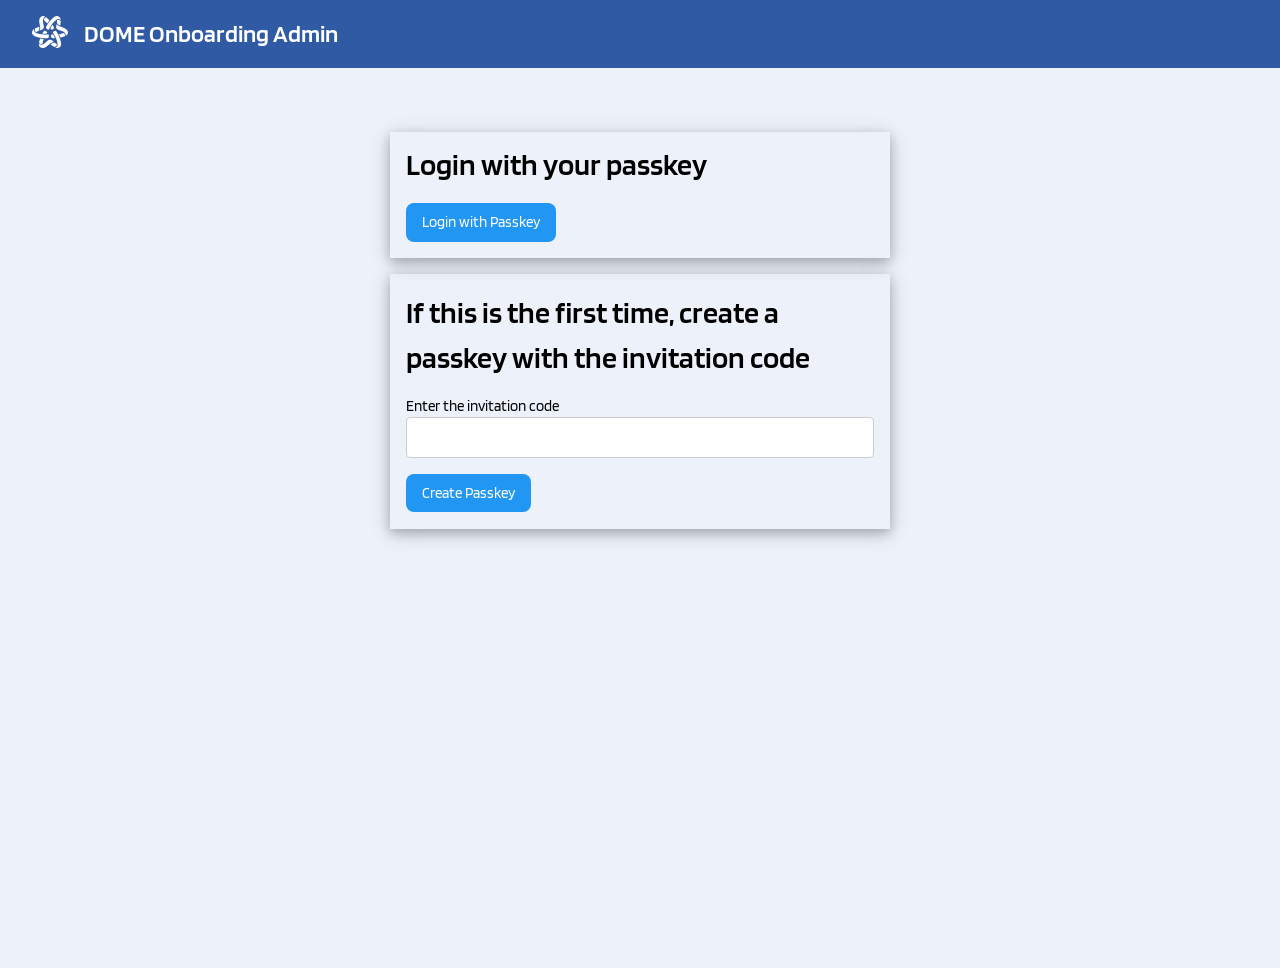
<file: front/index.html>
<!DOCTYPE html>
<html lang="en">

<head>
    <title>AdminReg</title>
    <link rel="stylesheet" href="assets/w3.css" />
    <link rel="stylesheet" href="assets/dome.css" />
    <link
        href="https://fonts.googleapis.com/css2?family=Blinker:wght@100;200;300;400;600;700;800;900&family=Caladea:ital,wght@0,400;0,700;1,400;1,700&display=swap"
        rel="stylesheet">
    <link rel="stylesheet"
        href="https://fonts.googleapis.com/css2?family=Material+Symbols+Outlined:opsz,wght,FILL,GRAD@20..48,100..700,0..1,-50..200&icon_names=check_circle,counter_1,counter_2,counter_3" />

    <script src="assets/js/simplewebauthn.min.js"></script>

</head>

<body>
    <header>
        <div class="dome-header">
            <div class="dome-content">
                <div class="w3-bar">
                    <div class="w3-bar-item padding-right-0">
                        <a href="#">
                            <img src="assets/logos/DOME_Icon_White.svg" alt="DOME Icon"
                                style="width:100%;max-height:32px">
                        </a>
                    </div>
                    <div class="w3-bar-item">
                        <span class="blinker-semibold w3-xlarge nowrap">DOME Onboarding Admin</span>
                    </div>
                </div>
            </div>
        </div>
    </header>

    <main>
        <div style="background-color: #EDF2FA; min-height: 100vh;">
            <div class="w3-padding-32 w3-content">
            </div>

            <div class="w3-card-4 w3-content" style="max-width: 500px;">
                <div class="w3-container">

                    <h2>Login with your passkey</h2>
                    <div class="w3-section">
                        <button onclick="performLogin()" class="w3-button w3-round-large w3-blue">Login with
                            Passkey</button>
                    </div>

                </div>
            </div>
            <div class="w3-card-4 w3-content w3-margin-top" style="max-width: 500px;">
                <div class="w3-container">

                    <div class="w3-section">

                        <h2>If this is the first time, create a passkey with the invitation code</h2>

                        <p>
                            <label>Enter the invitation code</label>
                            <input id="invitation_token" class="w3-input w3-border w3-round" name="invitation_token"
                                type="text">
                        </p>

                        <div class="w3-section">
                            <button onclick="performRegister()" class="w3-button w3-round-large w3-blue">Create
                                Passkey</button>
                        </div>
                    </div>
                </div>

            </div>


        </div>
    </main>

    <footer>
        <div class="dome-content">
        </div>
    </footer>


    <script type="module">
        import { checkPasskeySupport, createPasskeyRaw } from "./assets/js/passkeys.js"

        let available = await checkPasskeySupport()


        /** @typedef {object} CredentialAssertion
         * @property {PublicKeyCredentialRequestOptions} publicKey
         * @property {CredentialMediationRequirement} mediation
         */

        /** 
         * @typedef {object} startLoginResponse
         * @property {CredentialAssertion} credentialAssertion
         * @property {string} sessionid
         */

        async function performLogin() {
            debugger;
            const urlParams = new URLSearchParams(window.location.search);
            const nextUrl = urlParams.get('next') || '';

            const res = await fetch('api/login/begin?next=' + encodeURIComponent(nextUrl));

            /** @type {startLoginResponse} */
            const resJSON = await res.json();

            if (resJSON.authenticated) {
                window.location.href = resJSON.redirectUrl;
                return;
            }

            const credentialAssertion = resJSON.credentialAssertion;
            const publicKey = credentialAssertion.publicKey;
            const sessionid = resJSON.sessionid;

            let assertion;
            try {
                // Pass the options to the authenticator and wait for a response
                assertion = await SimpleWebAuthnBrowser.startAuthentication({ optionsJSON: publicKey });
            } catch (error) {
                // Some basic error handling
                if (error.name === 'InvalidStateError') {
                    alert('Error: Authenticator was probably already registered by user');
                } else {
                    alert(error);
                }

                throw error;
            }
            debugger;
            console.log(assertion)

            const finished = await fetch('api/login/finish?s=' + sessionid + '&next=' + encodeURIComponent(nextUrl), {
                method: 'POST',
                headers: {
                    'Content-Type': 'application/json',
                },
                body: JSON.stringify(assertion)
            });

            if (finished.ok) {
                const responseJSON = await finished.json();
                window.location.href = responseJSON.data?.redirectUrl || '/';
            } else {
                alert("verification failed")
            }

        }

        /** @typedef {object} CredentialOptions
         * @property {PublicKeyCredentialCreationOptions} publicKey
         * @property {CredentialMediationRequirement} mediation
         */

        /** 
         * @typedef {object} startRegisterResponse
         * @property {CredentialOptions} credentialOptions
         * @property {string} sessionid
         */

        async function performRegister() {

            // Get the invitation code
            const tokenElem = document.getElementById("invitation_token");
            if (!tokenElem || tokenElem.value === '') {
                alert("Please enter an invitation token.");
                return;
            }

            const token = tokenElem.value

            const urlParams = new URLSearchParams(window.location.search);
            const nextUrl = urlParams.get('next') || '';

            debugger;
            const res = await fetch('api/register/begin?t=' + token + '&next=' + encodeURIComponent(nextUrl));
            if (!res.ok) {
                alert("error calling beginRegistration")
                return
            }

            /** @type {startRegisterResponse} */
            const resJSON = await res.json();

            if (resJSON.authenticated) {
                window.location.href = resJSON.redirectUrl;
                return;
            }

            const credentialOptions = resJSON.credentialOptions;
            const publicKey = credentialOptions.publicKey;

            let attestation;
            try {
                // Pass the options to the authenticator and wait for a response
                attestation = await SimpleWebAuthnBrowser.startRegistration({ optionsJSON: publicKey });
            } catch (error) {
                // Some basic error handling
                if (error.name === 'InvalidStateError') {
                    alert('Error: Authenticator was probably already registered by user');
                } else {
                    alert(error);
                }

                throw error;
            }

            const finished = await fetch('api/register/finish?t=' + token + '&next=' + encodeURIComponent(nextUrl), {
                method: 'POST',
                headers: {
                    'Content-Type': 'application/json',
                },
                body: JSON.stringify(attestation)
            });

            if (!finished.ok) {
                alert("error calling finishRegistration")
                return
            }

            const responseJSON = await finished.json();
            window.location.href = responseJSON.data?.redirectUrl || '/';
        }

        window.performRegister = performRegister
        window.performLogin = performLogin

    </script>


</body>

</html>
</file>
<file: front/assets/dome.css>
html,
body {
    font-family: Blinker, system-ui, sans-serif
}

h1,
h2,
h3,
h4,
h5,
h6 {
    font-family: Blinker, system-ui, sans-serif;
    font-weight: 600;
}

.blinker-thin {
    font-family: "Blinker", sans-serif;
    font-weight: 100;
    font-style: normal;
}

.blinker-extralight {
    font-family: "Blinker", sans-serif;
    font-weight: 200;
    font-style: normal;
}

.blinker-light {
    font-family: "Blinker", sans-serif;
    font-weight: 300;
    font-style: normal;
}

.blinker-regular {
    font-family: "Blinker", sans-serif;
    font-weight: 400;
    font-style: normal;
}

.blinker-semibold {
    font-family: "Blinker", sans-serif;
    font-weight: 600;
    font-style: normal;
}

.blinker-bold {
    font-family: "Blinker", sans-serif;
    font-weight: 700;
    font-style: normal;
}

.blinker-extrabold {
    font-family: "Blinker", sans-serif;
    font-weight: 800;
    font-style: normal;
}

.blinker-black {
    font-family: "Blinker", sans-serif;
    font-weight: 900;
    font-style: normal;
}

.text-jumbo {
    font-size: 2.25rem;
    line-height: 1;
}


@media (min-width: 768px) {
    .text-jumbo {
        font-size: 3rem;
        line-height: 1;
    }
}

@media (min-width: 1024px) {
    .text-jumbo {
        font-size: 3.75rem;
        line-height: 1;
    }
}

.items-center {
    align-items: center;
}

.whitespace-nowrap {
    white-space: nowrap;
}

.dome-header {
    color: #fff !important;
    background-color: #305AA4 !important;
    padding-top: 8px;
    padding-bottom: 8px;
}

.dome-content {
    margin-left: auto;
    margin-right: auto;
    max-width: 1248px;
}

.dome-color {
    color: #305AA4 !important;
}

.dome-bgcolor {
    background-color: #305AA4 !important;
    color: white;
}


.dome-dark-color {
    color: #152849 !important;
    background-color: white !important
}

.bg-cover {
    background-size: cover;
}


.w3-bar .dome-bar-item {
    padding: 8px 0px;
}

.padding-right-0 {
    padding-right: 0px !important;
}

.padding-right-4 {
    padding-right: 4px !important;
}

.padding-right-8 {
    padding-right: 8px !important;
}

.padding-right-24 {
    padding-right: 24px !important;
}

.padding-right-large {
    padding-right: 32px !important;
}

.padding-top-small {
    padding-top: 6px !important
}

.parent {
    display: flex;
}

.child {
    margin: auto;
}


.child1 {
    margin: auto;
    flex-grow: 3;
}

.child2 {
    margin: auto;
    flex-grow: 1 3;
}

.card {
    margin-bottom: 20px;
    border-radius: 16px
}

.card p {
    font-size: 18px !important
}

.border-2 {
    border: 2px solid #305AA4 !important
}

.dometable {
    width: 80%;
    border-collapse: collapse;
    border: 2px solid;
    table-layout: fixed;
}

.dometable td {
    padding: 8px;
    border: 1px solid;
    overflow-wrap: anywhere;
}

.dometable tr td:nth-child(1) {
    width: 30%;
}

.form-label {
    font-size: 1.125rem;
    line-height: 1.75rem;
    font-weight: 700;
}

.form-title {
    font-size: 1.5rem;
    line-height: 2rem;
    font-weight: 700;
}

.onboarding-form {
    max-width: 1280px;
    background-color: #dde6f6;
    margin: 0 auto;
    padding: 20px;
    border-radius: 8px;
    box-shadow: 0 2px 4px rgba(0, 0, 0, 0.1);
}
</file>
